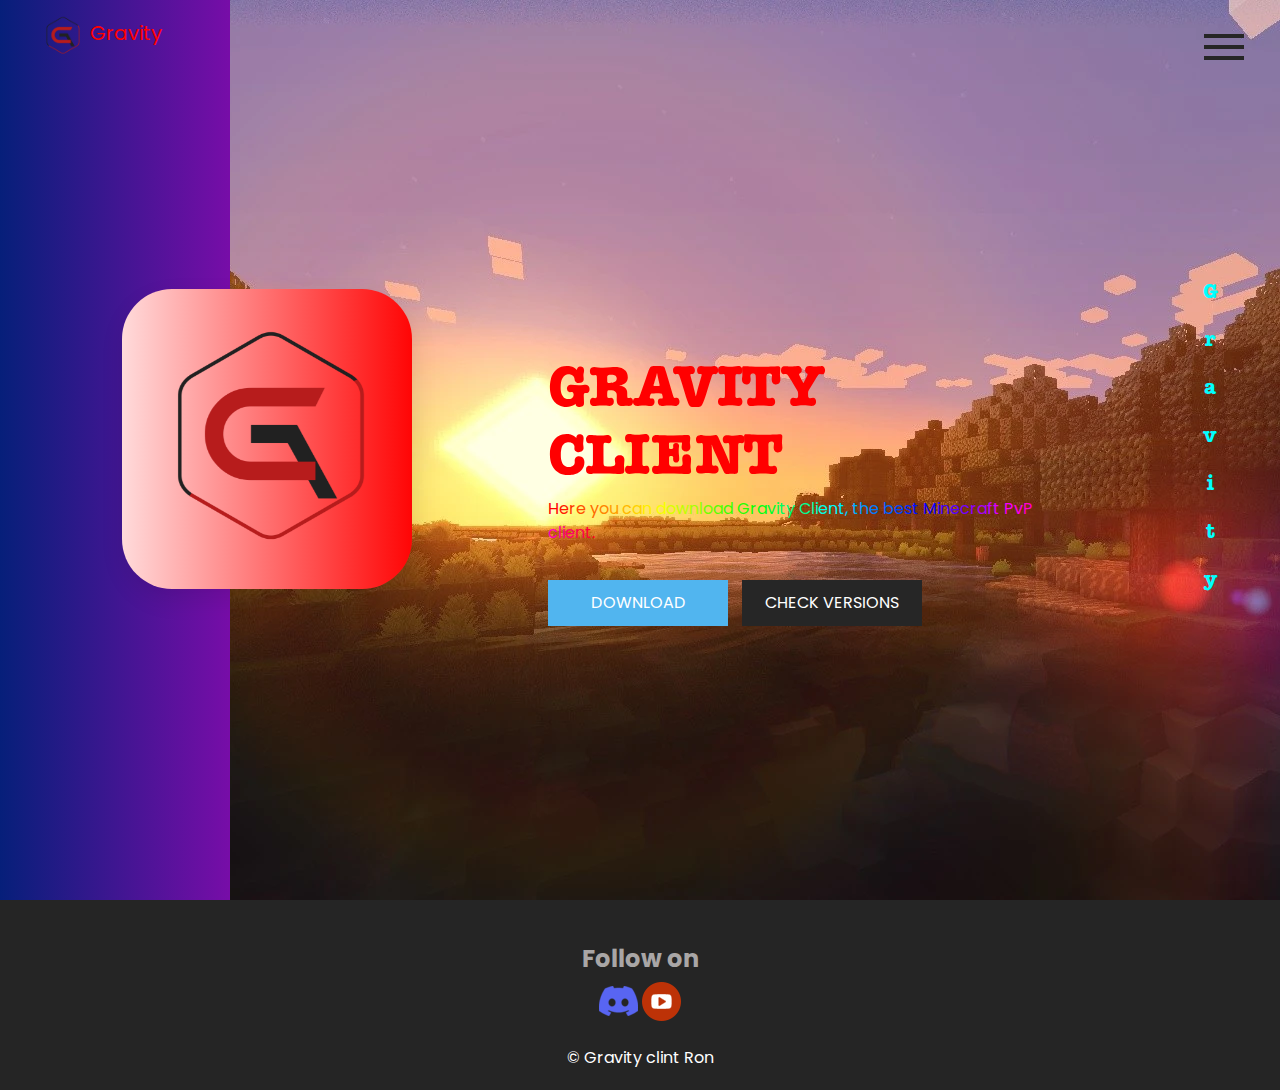
<file: index.html>
<!DOCTYPE html>

<html>

<head>

  <!-- Basic -->

  <meta charset="utf-8" />

  <meta http-equiv="X-UA-Compatible" content="IE=edge" />

  <!-- Mobile Metas -->

  <meta name="viewport" content="width=device-width, initial-scale=1, shrink-to-fit=no" />

  <!-- Site Metas -->

  <meta name="keywords" content="" />

  <meta name="description" content="" />

  <meta name="author" content="" />

  <title>Gravity Client</title>
  <link rel="icon" type="image/x-icon" href="images/logo.ico">

  <!-- slider stylesheet -->

  <link rel="stylesheet" type="text/css"

    href="https://cdnjs.cloudflare.com/ajax/libs/OwlCarousel2/2.3.4/assets/owl.carousel.min.css" />

  <!-- bootstrap core css -->

  <link rel="stylesheet" type="text/css" href="css/bootstrap.css" />

  <!-- fonts style -->

  <link href="https://fonts.googleapis.com/css?family=Open+Sans:400,700|Poppins:400,700|Raleway:400,700&display=swap"

    rel="stylesheet" />

  <!-- Custom styles for this template -->

  <link href="css/style.css" rel="stylesheet" />

  <!-- responsive style -->

  <link href="css/responsive.css" rel="stylesheet" />

</head>

<body>

  <div class="hero_area">

    <!-- header section strats -->

    <header class="header_section">

      <div class="container-fluid">

        <nav class="navbar navbar-expand-lg custom_nav-container">

          <a class="navbar-brand" href="index.html">

            <img src="images/logo.png" alt="Client logo" width="44" height="44">

            <span>

              Gravity

            </span>

          </a>

          <div class="navbar-collapse" id="">

            <div class="custom_menu-btn">

              <button onclick="openNav()">

                <span class="s-1"> </span>

                <span class="s-2"> </span>

                <span class="s-3"> </span>

              </button>

            </div>

            <div id="myNav" class="overlay">

              <div class="overlay-content">

                <a href="index.html">HOME</a>

                <a href="faq.html">Faq</a>

                <a href="download.html">Download</a>

                <a href="discord.html">Discord</a>

              </div>

            </div>

          </div>

        </nav>

      </div>

    </header>

    <!-- end header section -->

    <!-- slider section -->

    

    <section class=" slider_section position-relative">

      <div class="side_heading">

        <h5 style="color:cyan">
          G
          r
          a
          v
          i
          t
          y
        </h5>

      </div>

      <div class="container-fluid">

        <div class="row">

          <div class="col-lg-3 col-md-4 offset-md-1">

            <div id="carouselExampleIndicators" class="carousel slide " data-ride="carousel">

             

              <div class="carousel-inner">

                 <div class="carousel-item active">

                  <div class="img-box b-1">

                    <img src="images/logo.png" alt="Logo" style="width:500px" />

                  </div>

                </div>

              </div>

              <div class="carousel_btn-box">

              </div>

            </div>

          </div>

          <div class=" col-md-5 offset-md-1">

            <div class="detail-box">

              <h1 style="color:red">

                Gravity <br>
Client
</h1>
              <span style="color:#FF0000">H</span><span style="color:#FF1A00">e</span><span style="color:#FF3500">r</span><span style="color:#FF4F00">e</span> <span style="color:#FF6A00">y</span><span style="color:#FF8400">o</span><span style="color:#FF9E00">u</span> <span style="color:#FFB900">c</span><span style="color:#FFD300">a</span><span style="color:#FFED00">n</span> <span style="color:#F6FF00">d</span><span style="color:#DCFF00">o</span><span style="color:#C1FF00">w</span><span style="color:#A7FF00">n</span><span style="color:#8DFF00">l</span><span style="color:#72FF00">o</span><span style="color:#58FF00">a</span><span style="color:#3EFF00">d</span> <span style="color:#23FF00">G</span><span style="color:#09FF00">r</span><span style="color:#00FF12">a</span><span style="color:#00FF2C">v</span><span style="color:#00FF46">i</span><span style="color:#00FF61">t</span><span style="color:#00FF7B">y</span> <span style="color:#00FF95">C</span><span style="color:#00FFB0">l</span><span style="color:#00FFCA">i</span><span style="color:#00FFE5">e</span><span style="color:#00FFFF">n</span><span style="color:#00E5FF">t</span><span style="color:#00CAFF">,</span> <span style="color:#00B0FF">t</span><span style="color:#0095FF">h</span><span style="color:#007BFF">e</span> <span style="color:#0061FF">b</span><span style="color:#0046FF">e</span><span style="color:#002CFF">s</span><span style="color:#0012FF">t</span> <span style="color:#0900FF">M</span><span style="color:#2300FF">i</span><span style="color:#3E00FF">n</span><span style="color:#5800FF">e</span><span style="color:#7200FF">c</span><span style="color:#8D00FF">r</span><span style="color:#A700FF">a</span><span style="color:#C100FF">f</span><span style="color:#DC00FF">t</span> <span style="color:#F600FF">P</span><span style="color:#FF00ED">v</span><span style="color:#FF00D3">P</span> <span style="color:#FF00B9">c</span><span style="color:#FF009E">l</span><span style="color:#FF0084">i</span><span style="color:#FF006A">e</span><span style="color:#FF004F">n</span><span style="color:#FF0035">t</span><span style="color:#FF001A">.</span>

              <div class="btn-box">

                <a href="download.html" class="btn-1">

                  Download 

                </a>

                <a href="version.html" class="btn-2">

                  Check Versions

                </a>

              </div>

            </div>

          </div>

        </div>

      </div>

    </section>

    <!-- end slider section -->

  </div>

  <!-- footer section -->

  <section class="container-fluid footer_section">

    <div class="social_container">

      <h4>

        Follow on

      </h4>

      <div class="social-box">

        <a href="discord.html">

          <img src="images/discord.png" alt="">

        </a>

        <a href="">

          <img src="images/youtube.png" alt="">

        </a>

      </div>

    </div>

    <p>

      &copy; Gravity clint

      <a href="">Ron</a>

    </p>

  </section>

  <!-- footer section -->

  </script>

  <script>

    function openNav() {

      document.getElementById("myNav").classList.toggle("menu_width");

      document

        .querySelector(".custom_menu-btn")

        .classList.toggle("menu_btn-style");

    }

  </script>

  

  <!-- end owl carousel script -->

</body>

</html>
</file>
<file: css/style.css>
@font-face {
  font-family: American Typewriter;
  src: url(../fonts/AmericanTypewriterBQ-Bold.otf);
}

p {
  color: #272727;
}

body {
  font-family: 'Poppins', sans-serif;
  color: #0c0c0c;
  background-image: url(../images/minecraft-background-shaders1.webp);
  height: 100%
}

main {
    height: 100%
}
.bottom-left {
  position: absolute;
  bottom: 8px;
  left: 16px;
}

.top-left {
  position: absolute;
  top: 8px;
  left: 16px;
}

.top-right {
  position: absolute;
  top: 8px;
  right: 16px;
}

.bottom-right {
  position: absolute;
  bottom: 8px;
  right: 16px;
}

.centered {
  position: absolute;
  top: 50%;
  left: 50%;
  transform: translate(-50%, -50% );
}

.center {
    display: flex;
    align-content: center;
    align-items: center;
    flex-direction: column;
    justify-content: center;
    height: 90%
}

.MobileMenu {
    transition: height .3s ease-in-out;
    background-color: #2b3035;
    height: 0%;
    text-align: center;
    display: none
}

.MobileMenu.active {
    height: 100%
}

.MobileMenu.inactive {
    height: 0%
}

.layout_margin {
  margin: 90px 0;
}

.layout_padding {
  padding: 90px 0;
}

.layout_padding2 {
  padding: 45px 0;
}

.layout_padding2-top {
  padding-top: 45px;
}

.layout_padding2-bottom {
  padding-bottom: 45px;
}

.layout_padding-top {
  padding-top: 90px;
}

.layout_padding-bottom {
  padding-bottom: 90px;
}

.heading_container {
  display: -webkit-box;
  display: -ms-flexbox;
  display: flex;
  -webkit-box-align: center;
      -ms-flex-align: center;
          align-items: center;
}

.heading_container h2 {
  font-weight: bold;
  color: #1d1e31;
  position: relative;
  text-transform: uppercase;
}

.heading_container hr {
  margin: 0 10px;
  border: none;
  -webkit-box-flex: 1;
      -ms-flex: 1;
          flex: 1;
  max-width: 200px;
  height: 3px;
  background-color: #51b5ef;
}

.hero_next_section-margin {
  margin-top: 100px;
}

/*header section*/
.hero_area {
  height: 100vh;
  position: relative;
}

.hero_area::before {
  content: "";
  position: absolute;
  top: 0;
  left: 0;
  width: 18%;
  min-width: 150px;
  height: 100%;
  background: -webkit-gradient(linear, left top, right top, from(#061f7a), to(#770da8));
  background: linear-gradient(to right, #061f7a, #770da8);
}

.sub_page .hero_area {
  height: auto;
}

.sub_page .hero_area::before {
  width: 160px;
}

.header_section .container-fluid {
  padding-right: 25px;
  padding-left: 25px;
}

.header_section .nav_container {
  margin: 0 auto;
}

.custom_nav-container.navbar-expand-lg .navbar-nav .nav-link img {
  width: 22px;
  margin-right: 15px;
}

.custom_nav-container.navbar-expand-lg .navbar-nav .nav-link {
  padding: 0px 25px;
  color: #ff0505;
  text-align: center;
  font-family: "Roboto", sans-serif;
}

.custom_menu-btn {
  z-index: 9;
  position: absolute;
  right: 5px;
  top: 14px;
}

.custom_menu-btn button {
  margin-top: 12px;
  outline: none;
  border: none;
  background-color: transparent;
}

.custom_menu-btn span {
  display: block;
  width: 40px;
  height: 4px;
  background-color: #262626;
  margin: 7px 0;
  -webkit-transition: all .3s;
  transition: all .3s;
}

.menu_btn-style button {
  position: fixed;
  right: 20px;
  top: 14px;
}

.menu_btn-style button .s-1 {
  -webkit-transform: rotate(45deg) translateY(15.5px);
          transform: rotate(45deg) translateY(15.5px);
}

.menu_btn-style button .s-2 {
  -webkit-transform: translateX(100px);
          transform: translateX(100px);
}

.menu_btn-style button .s-3 {
  -webkit-transform: rotate(-45deg) translateY(-15.5px);
          transform: rotate(-45deg) translateY(-15.5px);
}

.overlay {
  height: 100%;
  width: 0;
  position: fixed;
  z-index: 1;
  top: 0;
  left: 0;
  background-color: black;
  background-color: rgba(62, 103, 205, 0.9);
  overflow-x: hidden;
  -webkit-transition: 0.5s;
  transition: 0.5s;
}

.overlay .closebtn {
  position: absolute;
  top: 0;
  right: 30px;
  font-size: 60px;
}

.overlay a {
  padding: 0px;
  text-decoration: none;
  font-size: 22px;
  color: #ffffff;
  display: block;
  -webkit-transition: 0.3s;
  transition: 0.3s;
  text-transform: uppercase;
}

.overlay-content {
  position: relative;
  top: 25%;
  width: 100%;
  text-align: center;
  margin-top: 30px;
}

.menu_width {
  width: 100%;
}

a,
a:hover,
a:focus {
  text-decoration: none;
}

a:hover,
a:focus {
  color: initial;
}

.btn,
.btn:focus {
  outline: none !important;
  -webkit-box-shadow: none;
          box-shadow: none;
}


.quote_btn-container a {
  display: inline-block;
  padding: 5px 15px;
  background-color: #fc5d35;
  color: #f7f7f7;
  font-size: 14px;
  text-transform: uppercase;
}

/*end header section*/
.slider_section {
  display: -webkit-box;
  display: -ms-flexbox;
  display: flex;
  -webkit-box-align: center;
      -ms-flex-align: center;
          align-items: center;
  height: calc(100% - 80px);
  padding: 45px 0 90px 0;
}

.slider_section .side_heading {
  position: absolute;
  top: 45%;
  right: 25px;
  -webkit-transform: translateY(-50%);
          transform: translateY(-50%);
}

.slider_section .side_heading h5 {
  -webkit-writing-mode: tb-rl;
      -ms-writing-mode: tb-rl;
          writing-mode: tb-rl;
  text-orientation: upright;
  font-family: 'American Typewriter', sans-serif;
  font-weight: 400;
  font-size: 20px;
}

.slider_section .carousel {
  position: unset;
}

.slider_section .col-md-5.offset-md-1 {
  position: unset;
}
  
.slider_section .detail-box {
  margin-top: 65px;
  position: relative;
}

.slider_section .detail-box h1 {
  text-transform: uppercase;
  font-weight: bold;
  font-size: 3.5rem;
  font-family: 'American Typewriter', sans-serif;
  font-weight: 400;
}

.slider_section .detail-box .btn-box {
  margin-top: 35px;
}

.slider_section .detail-box .btn-box a {
  text-align: center;
  text-transform: uppercase;
  width: 180px;
}

.slider_section .detail-box .btn-box .btn-1 {
  display: inline-block;
  padding: 10px 0px;
  background-color: #51b5ef;
  color: #ffffff;
  border: 1px solid #51b5ef;
  text-transform: uppercase;
  margin-right: 10px;
}

.slider_section .detail-box .btn-box .btn-1:hover {
  background-color: transparent;
  color: #51b5ef;
}

.slider_section .detail-box .btn-box .btn-2 {
  display: inline-block;
  padding: 10px 0px;
  background-color: #262626;
  color: #ffffff;
  border: 1px solid #262626;
  text-transform: uppercase;
}

.slider_section .detail-box .btn-box .btn-2:hover {
  background-color: transparent;
  color: #262626;
}



.slider_section #carouselExampleIndicators {
  max-width: 400px;
  padding: 20px 0 20px 0;
  background: -webkit-gradient(linear, left top, right top, from(#ffdbdb), to(#ff0505));
  background: linear-gradient(to right, #ffdbdb, #ff0505);
  display: -webkit-box;
  display: -ms-flexbox;
  display: flex;
  -webkit-box-orient: vertical;
  -webkit-box-direction: normal;
      -ms-flex-direction: column;
          flex-direction: column;
  -webkit-box-align: center;
      -ms-flex-align: center;
          align-items: center;
  border-radius: 50px;
  -webkit-box-shadow: 2px 10px 25px 0 rgba(0, 0, 0, 0.1);
          box-shadow: 2px 10px 25px 0 rgba(0, 0, 0, 0.1);
  height: 300px;
  -webkit-box-pack: justify;
      -ms-flex-pack: justify;
          justify-content: space-between;
  margin: auto;
}

.slider_section .img-box {
  margin: 0px 50px;
  height: 250px;
  display: -webkit-box;
  display: -ms-flexbox;
  display: flex;
  -webkit-box-pack: center;
      -ms-flex-pack: center;
          justify-content: center;
  -webkit-box-align: center;
      -ms-flex-align: center;
          align-items: center;
}

.slider_section .img-box.b-1 {
  margin-left: 20%;
}

.slider_section .img-box.b-4 {
  margin-left: 10%;
  margin-right: 10%;
  -webkit-transform: translateY(15px);
          transform: translateY(15px);
}

.slider_section .img-box img {
  width: 100%;
  max-height: 100%;
}

.slider_section .carousel_btn-box {
  display: -webkit-box;
  display: -ms-flexbox;
  display: flex;
  -webkit-box-pack: center;
      -ms-flex-pack: center;
          justify-content: center;
}

.slider_section .carousel-control-prev,
.slider_section .carousel-control-next {
  position: unset;
  width: 40px;
  height: 40px;
  border-radius: 100%;
  background-size: 28px;
  top: unset;
  bottom: 45px;
  left: 50%;
  opacity: 1;
  background-repeat: no-repeat;
  background-position: center;
}

.slider_section .carousel-control-prev {
  background-image: url(../images/prev-black.png);
}

.slider_section .carousel-control-prev:hover {
  background-image: url(../images/prev-grey.png);
}

.slider_section .carousel-control-next {
  background-image: url(../images/next-black.png);
}

.slider_section .carousel-control-next:hover {
  background-image: url(../images/next-grey.png);
}

/* footer section*/
.footer_section {
  padding: 20px;
  background-color: #252525;
}

.footer_section .social_container {
  display: -webkit-box;
  display: -ms-flexbox;
  display: flex;
  -webkit-box-orient: vertical;
  -webkit-box-direction: normal;
      -ms-flex-direction: column;
          flex-direction: column;
  -webkit-box-align: center;
      -ms-flex-align: center;
          align-items: center;
  margin: 25px 0;
}

.footer_section .social_container h4 {
  color: #a9a6a6;
  font-weight: bold;
}

.footer_section .social_container .social_box {
  display: -webkit-box;
  display: -ms-flexbox;
  display: flex;
}

.footer_section .social_container .social_box a {
  margin: 0 10px;
}

.footer_section .social_container .social_box a img {
  max-width: 100%;
}

.footer_section p {
  margin: 0;
  text-align: center;
  color: #ffffff;
}

.footer_section a {
  color: #ffffff;
}
</file>
<file: css/responsive.css>
@media (max-width: 1120px) {}

@media (max-width: 992px) {}

@media (max-width: 768px) {
    .hero_area {
        height: auto;
    }

    .hero_area::before {
        width: 100%;
        height: 35%;
    }

    .sub_page .hero_area::before {
        width: 100%;
        height: 100%;
    }

    .custom_menu-btn span {
        background-color: #ffffff;
    }

    .slider_section {
        height: auto;
    }

    .slider_section .detail-box {
        text-align: center;
    }

    .slider_section .side_heading {
        display: none;
    }

    .slider_section .detail-box::before {
        display: none;
    }

    
}



@media (max-width: 480px) {}

@media (max-width: 420px) {
    .slider_section .detail-box .btn-box .btn-1 {
        margin: 0;
        margin-bottom: 15px;
    }
}

@media (max-width: 360px) {}

@media (max-width: 320px) {}

@media (min-width: 1200px) {
    .container {
        max-width: 1170px;
    }

}
</file>
